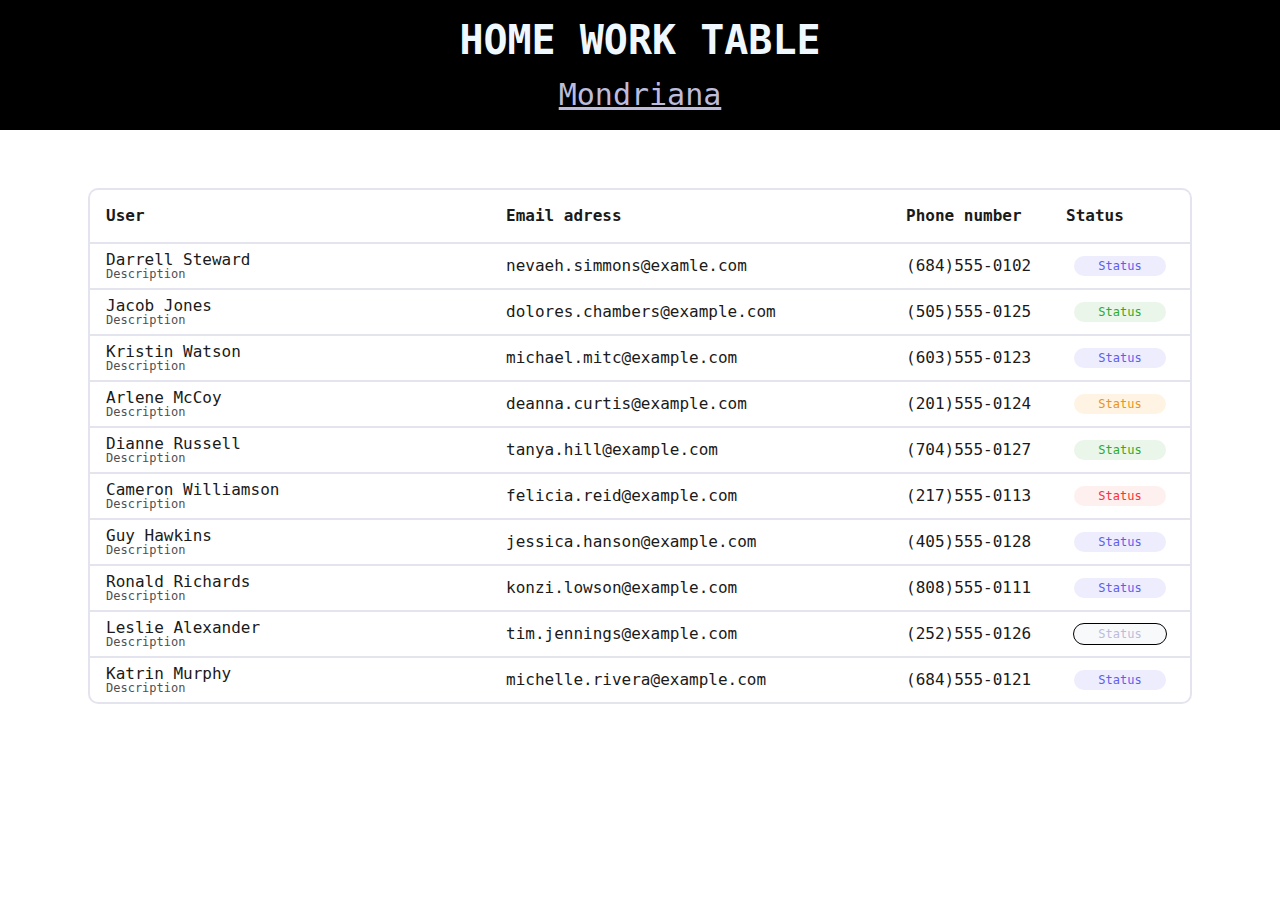
<file: index.html>
<!DOCTYPE html>
<html lang="en">
  <head>
    <meta charset="UTF-8" />
    <meta name="viewport" content="width=device-width, initial-scale=1.0" />
    <link rel="stylesheet" href="style/style.css" />
    <link rel="stylesheet" href="table.html">
    <title>HW4</title>
  </head>
  <body class="page">
    <div class="head">
      <div class="container">
        <h1>HOME WORK TABLE</h1>
        <a class="head-link" href="table.html" target="_blank">Mondriana</a>
      </div>
    </div>

    <div class="table-section">
        <div class="container">
            <table class="table-data">
                <thead>
                    <tr>
                        <th>User</th>
                        <th>Email adress</th>
                        <th>Phone number</th>
                        <th>Status</th>
                    </tr>
                </thead>
                <tbody>
                    <tr>
                        <td>
                            <p>Darrell Steward</p>
                            <p>Description</p>
                        </td>
                        <td>nevaeh.simmons@examle.com</td>
                        <td>(684)555-0102</td>
                        <td class="last-item">
                            <button class="btn purple">Status</button> 
                        </td>
                    </tr>
                    <tr>
                        <td>
                            <p>Jacob Jones</p>
                            <p>Description</p>    
                        </td>
                        <td>dolores.chambers@example.com</td>
                        <td>(505)555-0125</td>
                        <td class="last-item">
                            <button class="btn green">Status</button>
                        </td>
                    </tr>
                    <tr>
                        <td>
                            <p>Kristin Watson</p>
                            <p>Description</p>
                        </td>
                        <td>michael.mitc@example.com</td>
                        <td>(603)555-0123</td>
                        <td class="last-item">
                            <button class="btn purple">Status</button> 
                        </td>
                    </tr>
                    <tr>
                        <td>
                            <p>Arlene McCoy</p>
                            <p>Description</p>
                        </td>
                        <td>deanna.curtis@example.com</td>
                        <td>(201)555-0124</td>
                        <td class="last-item">
                            <button class="btn orange">Status</button> 
                        </td>
                    </tr>
                    <tr>
                        <td>
                            <p>Dianne Russell</p>
                            <p>Description</p>
                        </td>
                        <td>tanya.hill@example.com</td>
                        <td>(704)555-0127</td>
                        <td class="last-item">
                            <button class="btn green">Status</button> 
                        </td>
                    </tr>
                    <tr>
                        <td>
                            <p>Cameron Williamson</p>
                            <p>Description</p>
                        </td>
                        <td>felicia.reid@example.com</td>
                        <td>(217)555-0113</td>
                        <td class="last-item">
                            <button class="btn coral">Status</button> 
                        </td>
                    </tr>
                    <tr>
                        <td>
                            <p>Guy Hawkins</p>
                            <p>Description</p>
                        </td>
                        <td>jessica.hanson@example.com</td>
                        <td>(405)555-0128</td>
                        <td class="last-item">
                            <button class="btn purple">Status</button> 
                        </td>
                    </tr>
                    <tr>
                        <td>
                            <p>Ronald Richards</p>
                            <p>Description</p>
                        </td>
                        <td>konzi.lowson@example.com</td>
                        <td>(808)555-0111</td>
                        <td class="last-item">
                            <button class="btn purple">Status</button> 
                        </td>
                    </tr>
                    <tr>
                        <td>
                            <p>Leslie Alexander</p>
                            <p>Description</p>
                        </td>
                        <td>tim.jennings@example.com</td>
                        <td>(252)555-0126</td>
                        <td class="last-item">
                            <button class="btn gray">Status</button> 
                        </td>
                    </tr>
                    <tr>
                        <td>
                            <p>Katrin Murphy</p>
                            <p>Description</p>
                        </td>
                        <td>michelle.rivera@example.com</td>
                        <td>(684)555-0121</td>
                        <td class="last-item">
                            <button class="btn purple">Status</button> 
                        </td>
                    </tr>

                </tbody>

            </table>
        </div>
    </div>
  </body>
</html>
</file>
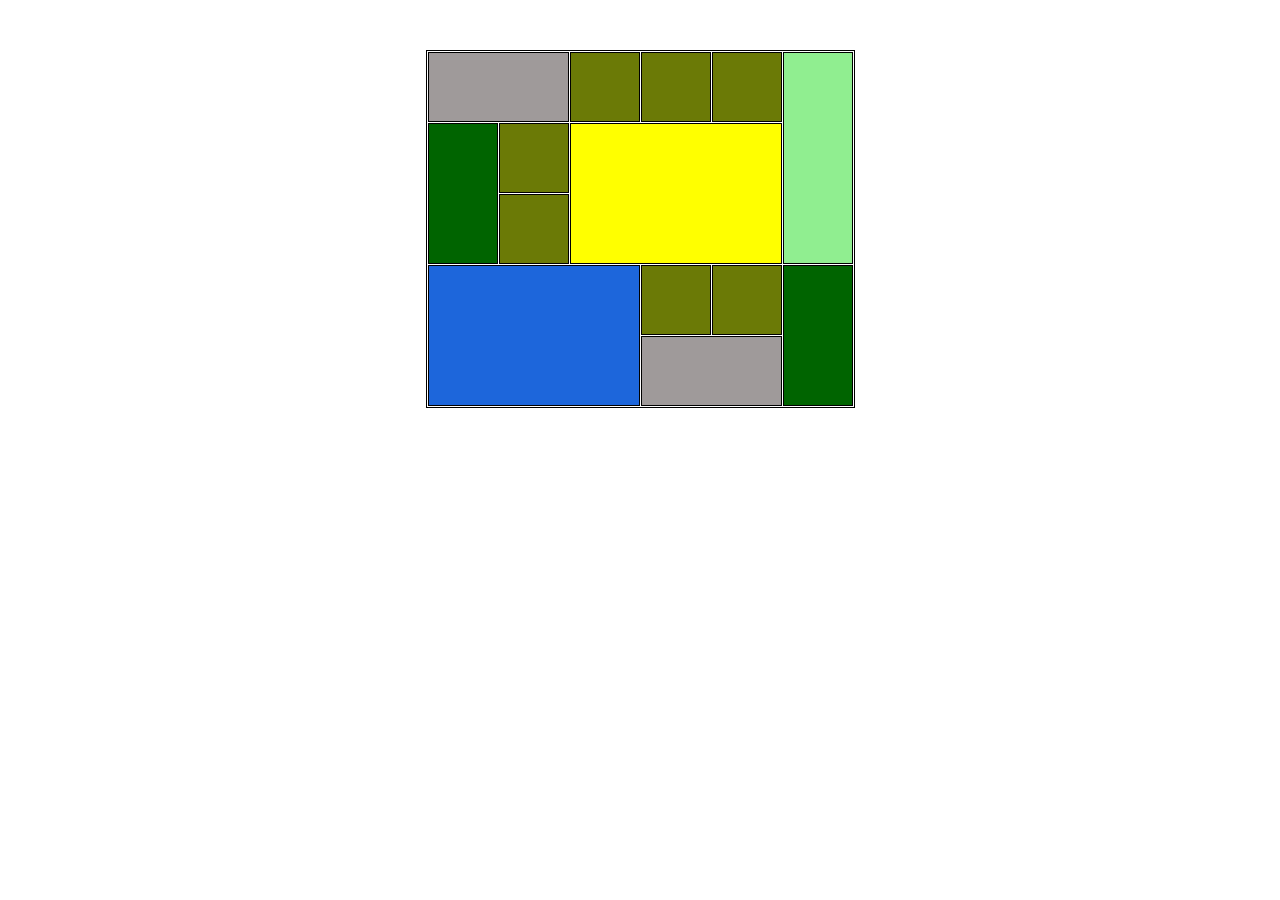
<file: table.html>
<!DOCTYPE html>
<html lang="en">
  <head>
    <meta charset="UTF-8" />
    <meta name="viewport" content="width=device-width, initial-scale=1.0" />
    <link rel="stylesheet" href="style/style.css">
    <title>Mondriana</title>
  </head>
  <body>
    <table class="all">
      <tr>
        <td colspan="2" class="gray"></td>
        <!-- <td>2</td> -->
        <td class="gorch"></td>
        <td class="gorch"></td>
        <td class="gorch"></td>
        <td rowspan="3" class="lightgreen"></td>
      </tr>
      <tr>
        <td rowspan="2" class="darkgreen"></td>
        <td class="gorch"></td>
        <td rowspan="2" colspan="3" class="yellow"></td>
        <!-- <td>10</td> -->
        <!-- <td>11</td> -->
        <!-- <td>12</td> -->
      </tr>
      <tr>
        <!-- <td>12</td> -->
        <td class="gorch"></td>
        <!-- <td>15</td> -->
        <!-- <td>16</td> -->
        <!-- <td>17</td> -->
        <!-- <td>18</td> -->
      </tr>
      <tr>
        <td rowspan="2" colspan="3" class="blue"></td>
        <!-- <td>20</td> -->
        <!-- <td>21</td> -->
        <td class="gorch"></td>
        <td class="gorch"></td>
        <td rowspan="2" class="darkgreen"></td>
      </tr>
      <tr>
        <!-- <td>25</td> -->
        <!-- <td>26</td> -->
        <!-- <td>27</td> -->
        <td colspan="2" class="gray"></td>
        <!-- <td>29</td> -->
        <!-- <td>30</td> -->
      </tr>
    </table>
  </body>
</html>
</file>
<file: style/style.css>
* {
    box-sizing: border-box;
}


html, body, div, span, applet, object, iframe,
h1, h2, h3, h4, h5, h6, p, blockquote, pre,
a, abbr, acronym, address, big, cite, code,
del, dfn, em, img, ins, kbd, q, s, samp,
small, strike, strong, sub, sup, tt, var,
b, u, i, center,
dl, dt, dd, ol, ul, li,
fieldset, form, label, legend,
table, caption, tbody, tfoot, thead, tr, th, td,
article, aside, canvas, details, embed, 
figure, figcaption, footer, header, hgroup, 
menu, nav, output, ruby, section, summary,
time, mark, audio, video, button {
	margin: 0;
	padding: 0;
	border: 0;
	font-size: 100%;
	font: inherit;
	vertical-align: baseline;
}
/* HTML5 display-role reset for older browsers */
article, aside, details, figcaption, figure, 
footer, header, hgroup, menu, nav, section {
	display: block;
}
body {
	line-height: 1;
}
ol, ul {
	list-style: none;
}
blockquote, q {
	quotes: none;
}
blockquote:before, blockquote:after,
q:before, q:after {
	content: '';
	content: none;
}
table {
	border-collapse: collapse;
	border-spacing: 0;
}


/* MY STYLES */

body {
	font-size: 16px;
}

.container {
    width: 1100px;
    margin: 0 auto;
}

.table {
    margin: 0 auto;
}

.table, .table th, .table td {
    font-size: 24px;
    border: 4px solid red;
}

.table th {
	text-align: left;
	font-weight: 800;
}

/* td {
    width: 100px;
    height: 100px;
} */

.test-table {
    margin-top: 40px;
}

.test-table td {
    width: 150px;
    height: 100px;
}

/* some table */

.page {
   
   font-family: monospace;
}

.head {
	padding: 20px 0;
	background: black;
	text-align: center;
}

.head h1 {
	font-size: 40px;
	font-weight: 700;
	margin-bottom: 20px;
	color: aliceblue;
}

.head-link {
	font-size: 30px;
	color: #bdbcdb;
}

.table-section {
	padding: 60px 0;
}

.table-data {
	width: 100%;
	border-style: hidden;
	color: #1a1a1a;
	border-radius: 8px;
	overflow: hidden;
	box-shadow: 0 0 0 2px #e4e4ef;
}

.table-data th,
.table-data td {
	border-top: 2px solid #e4e4ef;
	vertical-align: middle;
}

.table-data th {
	text-align: left;
	font-weight: 700;
	font-size: 16px;
	padding: 18px 16px;
	width: 400px;
}

.table-data th + th {
	width: 400px;
}

.table-data th + th + th {
	width: 160px;
}

.table-data th + th + th + th {
	width: auto;
}

.table-data td {
	padding: 8px 16px;
	
}

.table-data td p + p {
	color: #505050;
	font-size: 12px;
}

.last-item {
	text-align: center;
}

.btn {
	cursor: pointer;
	font-size: 12px;
	padding: 6px 18px;
	border-radius: 12px;
	background: lightgray;
	color: gray;
}

.btn.purple {
	background: #ededfe;
	color: #605dec;
	padding: 4px 24px;
}

.btn.green {
	color: #31aa27;
	padding: 4px 24px;
	background: #ebf6eb;
}

.btn.orange {
	background: #fff4e4;
	color: #e99518;
	padding: 4px 24px;
}

.btn.coral {
	background: #fff0f0;
	color: #f93232;
	padding: 4px 24px;
}

.btn.gray {
	background: #f8f9fb;
	color: #bdbcdb;
	padding: 4px 24px;
}

        /* mondaran */

.all {
	border: 1px solid black;
	border-collapse: separate;
	border-spacing: 1px;
	margin: 50px auto;
}

.all td {
	width: 70px;
	height: 70px;
}

.gray {
	border: 1px solid black;
	background: rgb(159, 154, 154);
}

.darkgreen {
	border: 1px solid black;
	background: darkgreen;
}

.blue {
	border: 1px solid black;
	background: rgb(29, 102, 219);
}

.gorch {
	border: 1px solid black;
	background: rgb(107, 122, 6);
}

.yellow {
	border: 1px solid black;
	background: yellow;
}

.lightgreen {
	border: 1px solid black;
	background: lightgreen;
}
</file>
